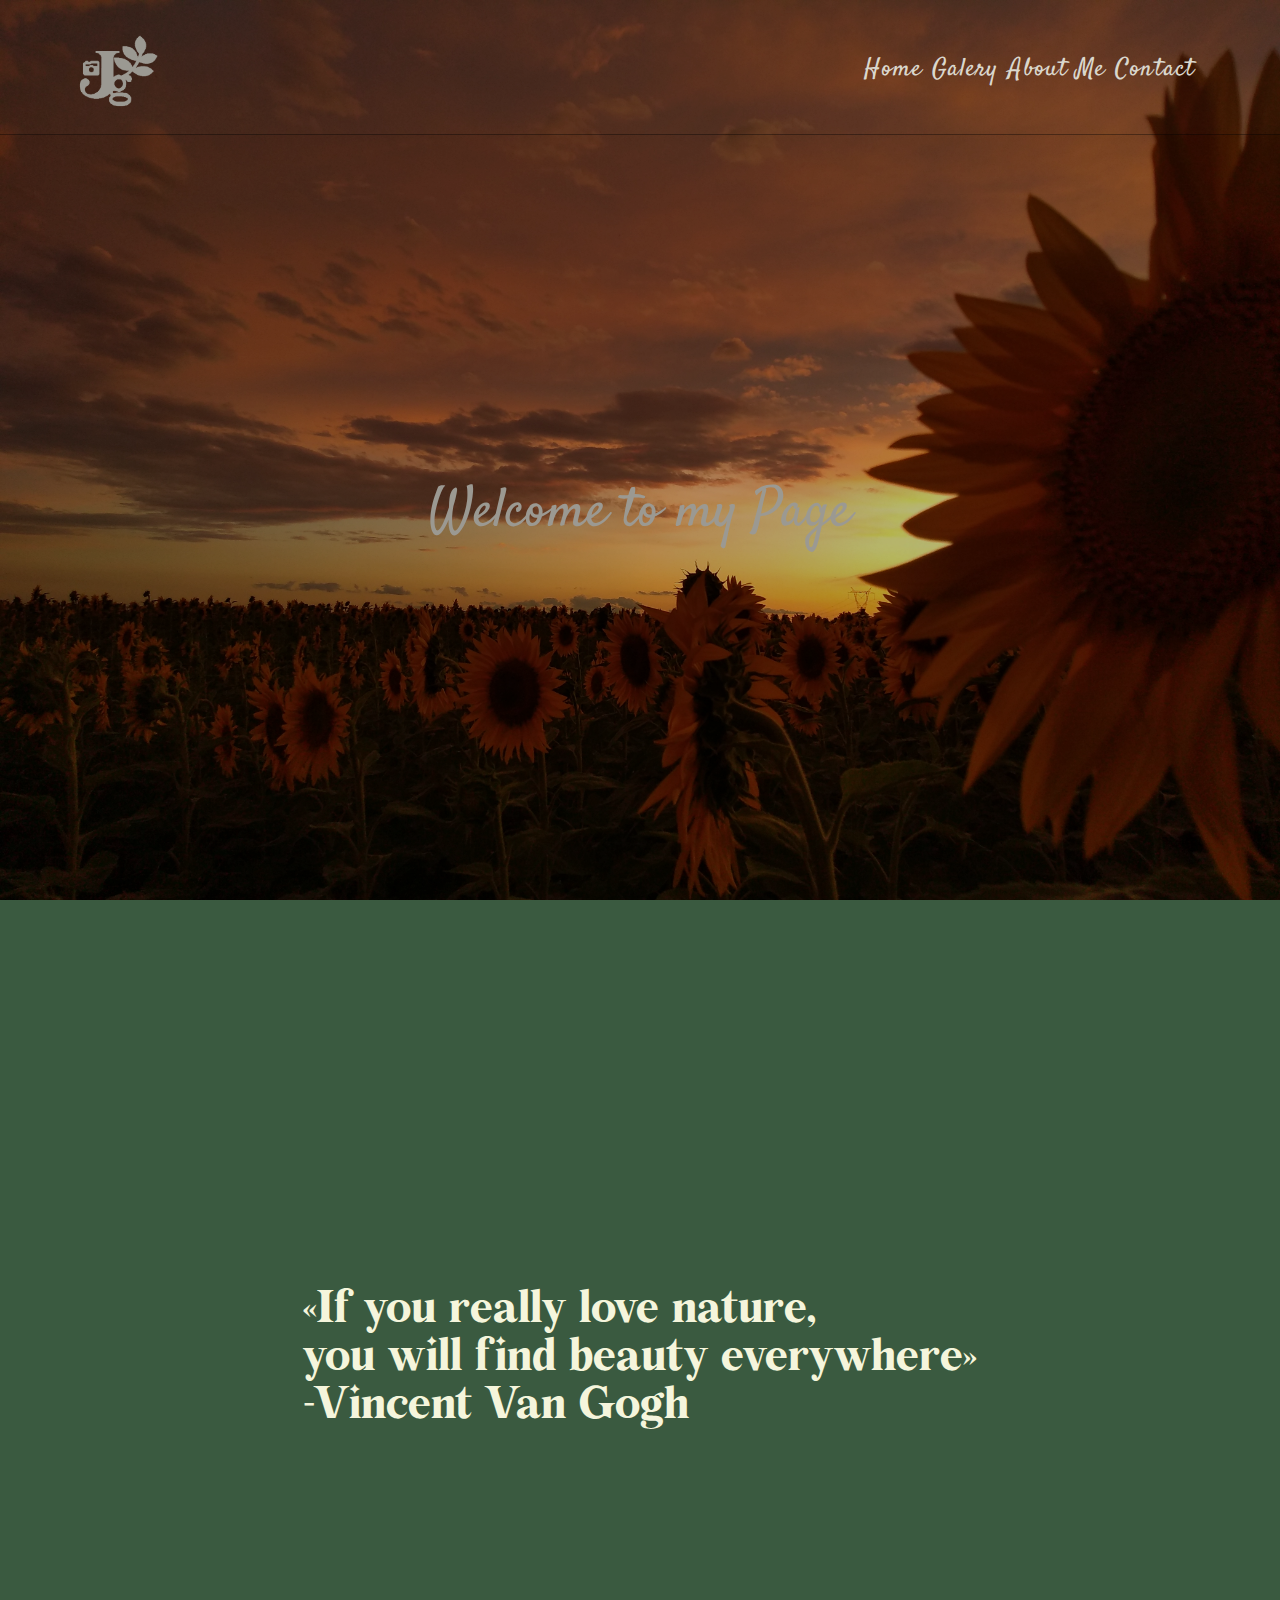
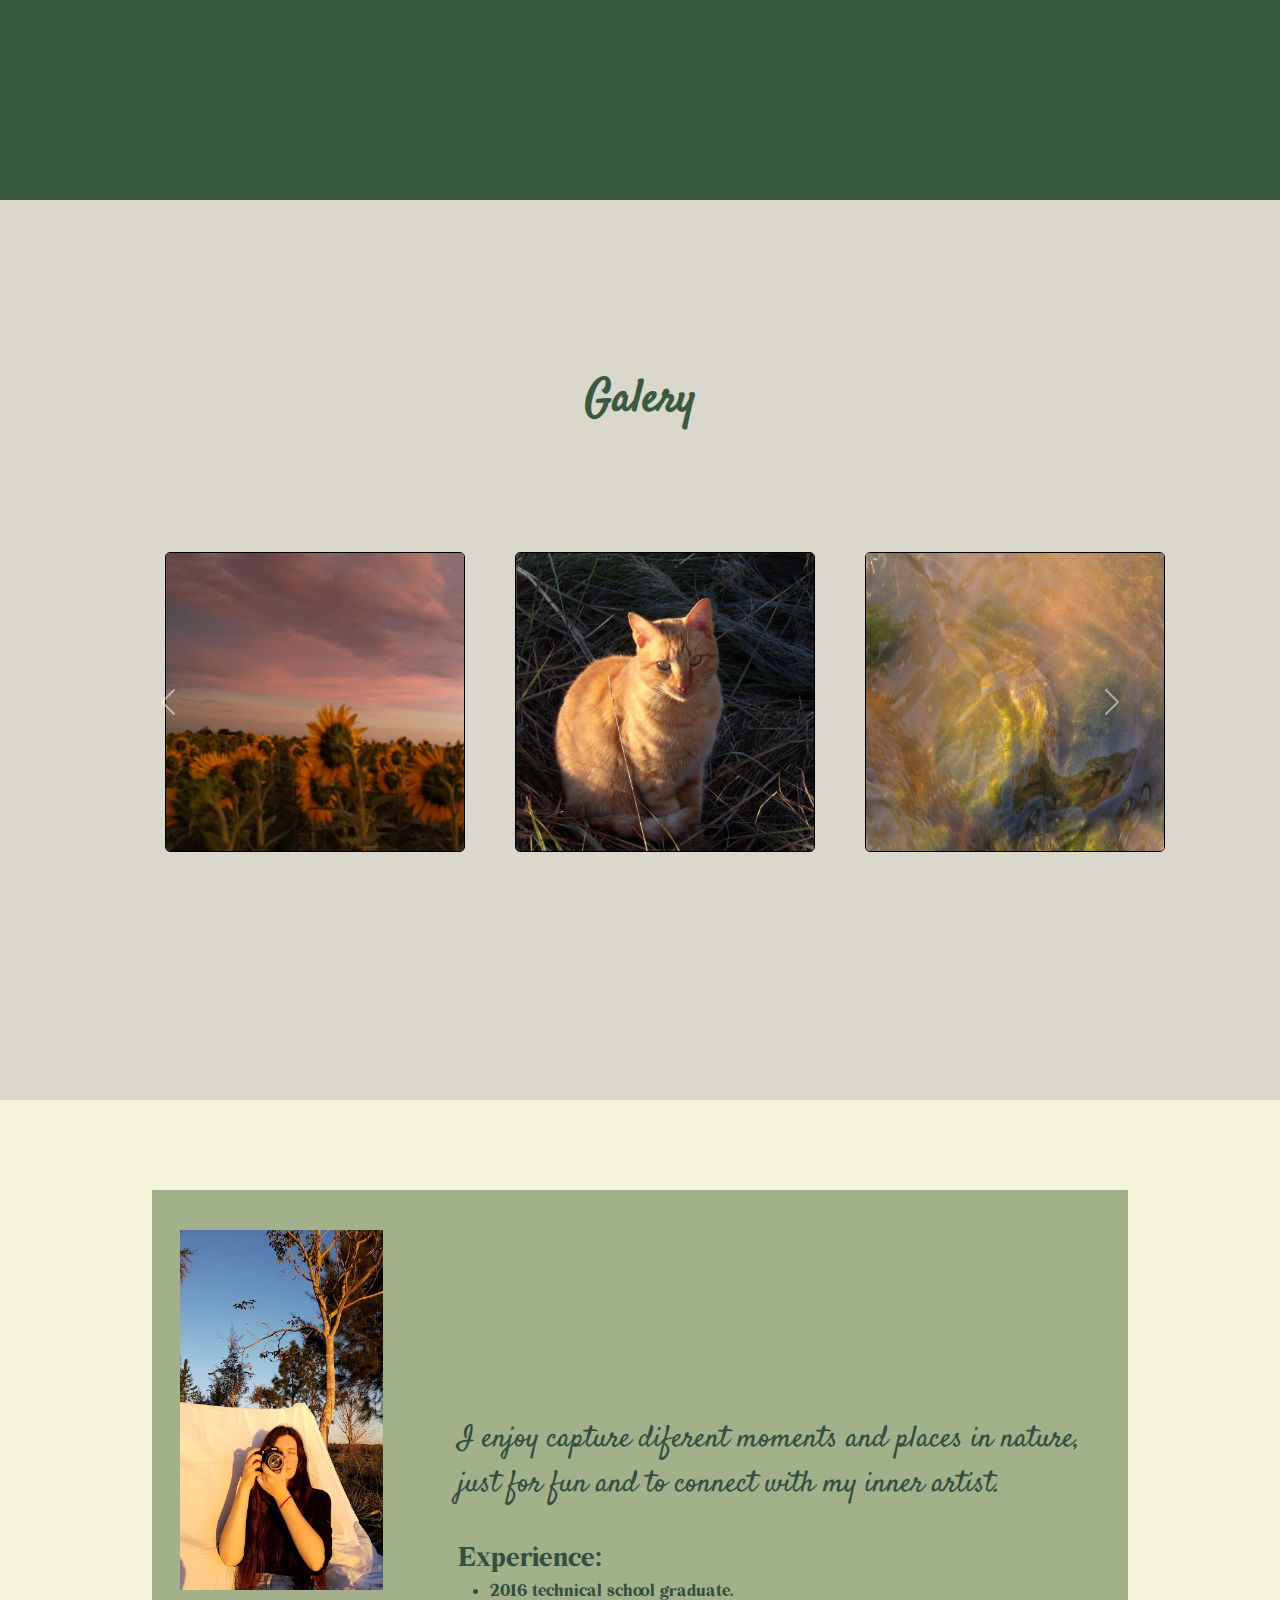
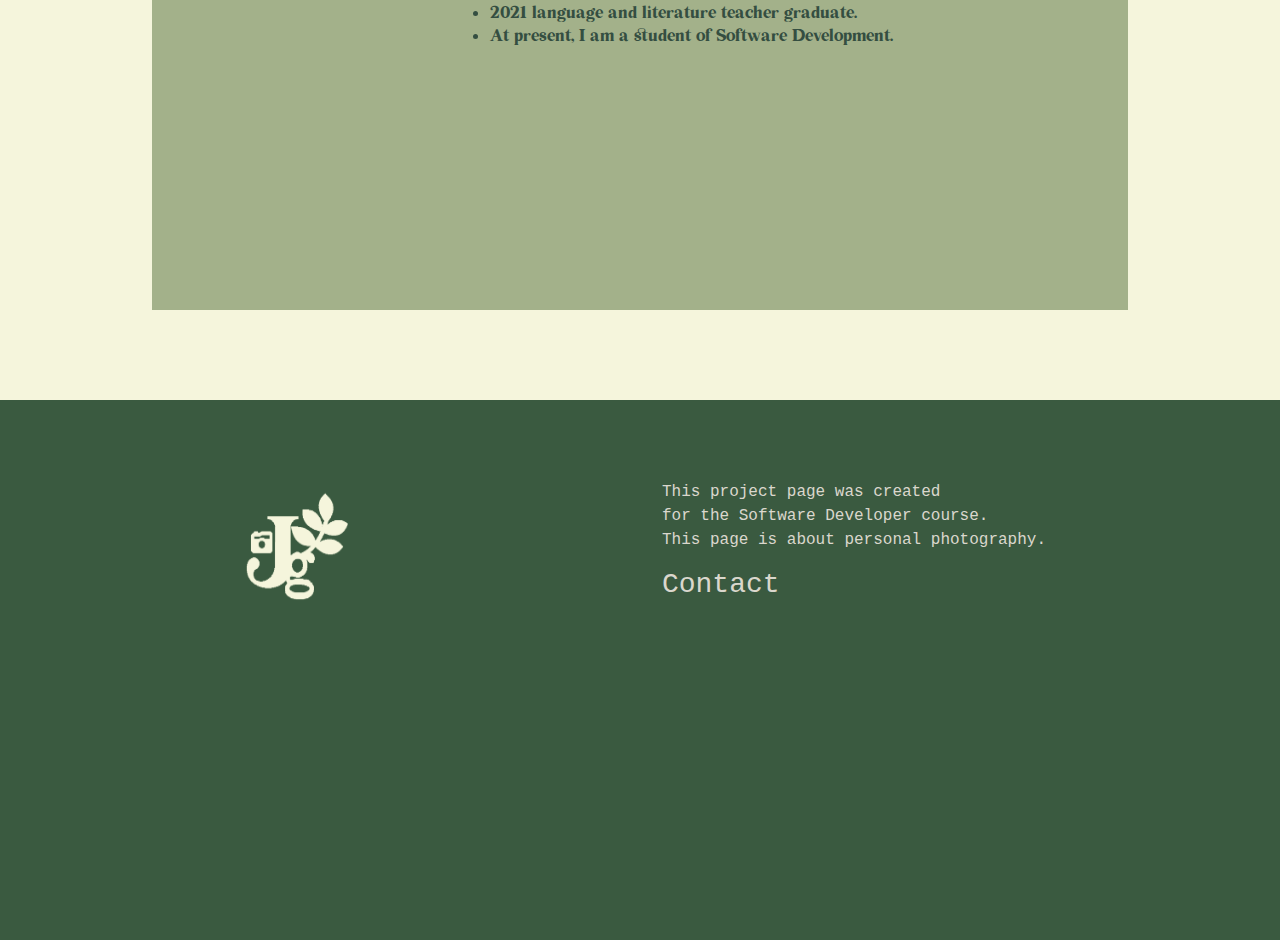
<file: index.html>
<!DOCTYPE html>
<html lang="en">
<head>
    <meta charset="UTF-8">
    <meta http-equiv="X-UA-Compatible" content="IE=edge">
    <meta name="viewport" content="width=device-width, initial-scale=1.0">
    <link rel="stylesheet" href="./styles/index.css">
    <link rel="stylesheet" href="https://cdnjs.cloudflare.com/ajax/libs/font-awesome/6.5.2/css/all.min.css" integrity="sha512-SnH5WK+bZxgPHs44uWIX+LLJAJ9/2PkPKZ5QiAj6Ta86w+fsb2TkcmfRyVX3pBnMFcV7oQPJkl9QevSCWr3W6A==" crossorigin="anonymous" referrerpolicy="no-referrer" />
    <link href="https://cdn.jsdelivr.net/npm/bootstrap@5.3.3/dist/css/bootstrap.min.css" rel="stylesheet" integrity="sha384-QWTKZyjpPEjISv5WaRU9OFeRpok6YctnYmDr5pNlyT2bRjXh0JMhjY6hW+ALEwIH" crossorigin="anonymous">
    <link rel="preconnect" href="https://fonts.googleapis.com">
    <link rel="preconnect" href="https://fonts.gstatic.com" crossorigin>
    <link href="https://fonts.googleapis.com/css2?family=Satisfy&display=swap" rel="stylesheet">
    <link rel="stylesheet" href="http://anijs.github.io/lib/anicollection/anicollection.css">
    <link rel="stylesheet" href="https://cdnjs.cloudflare.com/ajax/libs/animate.css/4.1.1/animate.min.css" integrity="sha512-c42qTSw/wPZ3/5LBzD+Bw5f7bSF2oxou6wEb+I/lqeaKV5FDIfMvvRp772y4jcJLKuGUOpbJMdg/BTl50fJYAw==" crossorigin="anonymous" referrerpolicy="no-referrer" />
    <title>Portfolio</title>

</head>
<body>
    <header>
        <div class="nav">
                <div class="titulo">
                     <a href="/"><img src="./images/logob2.png" alt="logo"></a>
                 </div>    
                <div class="menu">
                    <a href="/">Home</a>
                    <a href="/galeria.html">Galery</a>
                    <a href="#AboutMe">About Me</a>
                    <a href="#elContacto">Contact</a>
                 </div>
        </div>
        <div class="imagenSuperior">
                <h1>Welcome to my Page</h1>
        </div>
        <div class="oscurecer"></div>
    </header>
   <div class="espacioFrase"> 
         <h1 data-anijs="if: scroll, on: window, do: animate__slideInLeft animated, before: $scrollReveal repeat">«If you really love nature,<br>
            you will find beauty everywhere»<br>
            -Vincent Van Gogh</h1>

   </div>
   <div class="galeria">
        <h2>Galery</h2>
        <div id="carouselExampleRide" class="carousel slide" data-bs-ride="true">
            <div class="carousel-inner">
              <div class="carousel-item active">
                <div class="carrete">
                    <div class="imagenes">
                         <img src="./images/girasoles.jpg" alt="foto1">
                    </div>
                    <div class="imagenes">
                        <img src="./images/donato.JPG" alt="foto1">
                   </div>
                    <div class="imagenes">
                         <img src="./images/musgo.jpg" alt="foto1">
                    </div>
              </div>
              </div>
              <div class="carousel-item">
                <div class="carrete">
                    <div class="imagenes">
                         <img src="./images/reflejoenelcamino.jpg" alt="foto1">
                    </div>
                    <div class="imagenes">
                        <img src="./images/johnny.JPG" alt="foto1">
                   </div>
                    <div class="imagenes">
                         <img src="./images/puerto.jpg" alt="foto1">
                    </div>
              </div>
              </div>
              <div class="carousel-item">
                <div class="carrete">
                    <div class="imagenes">
                         <img src="./images/caballo.jpg" alt="foto1">
                    </div>
                    <div class="imagenes">
                        <img src="./images/abeja.jpg" alt="foto1">
                   </div>
                    <div class="imagenes">
                         <img src="./images/pinos.JPG" alt="foto1">
                    </div>
              </div>
              </div>
            </div>
            <button class="carousel-control-prev" type="button" data-bs-target="#carouselExampleRide" data-bs-slide="prev">
              <span class="carousel-control-prev-icon" aria-hidden="true"></span>
              <span class="visually-hidden">Previous</span>
            </button>
            <button class="carousel-control-next" type="button" data-bs-target="#carouselExampleRide" data-bs-slide="next">
              <span class="carousel-control-next-icon" aria-hidden="true"></span>
              <span class="visually-hidden">Next</span>
            </button>
          </div>
            
          
   </div>
   
   <div class="sobreMi" id="AboutMe">
        <div class="informacion">
                <img src="./images/fotomia.jpg" alt="" data-anijs="if: scroll, on: window, do: animate__slideInLeft animated, before: $scrollReveal repeat">
                <div class="infoDescripcion">
                    <p  data-anijs="if: scroll, on: window, do: animate__fadeInDown animated, before: $scrollReveal repeat">I enjoy capture diferent moments and places in nature, <br>
                        just for fun and to connect with my inner artist. 
                    </p>
                    <div class="paraPorfolio" data-anijs="if: scroll, on: window, do: animate__fadeInUp animated, before: $scrollReveal repeat">
                        <h4><i class="fa-solid fa-graduation-cap"></i>Experience:</h4>
                        
                        <ul>
                            <li>2016 technical school graduate. </li>
                            <li>2021 language and literature teacher graduate.</li>
                            <li>At present, I am a student of Software Development. </li>

                        </ul>
                        
                               
                    </div>
                </div>
        </div>
        
   </div>
   <footer>
    <div class="pieDePagina" id="elContacto">
        <div class="logosPiePag">
            <img src="./images/logobeige.png" alt="logo">
        </div>
         <div class="contacto">
            <p> This project page was created <br>
                for the Software Developer course.<br>
                This page is about personal photography. 
            </p>
            <h3>Contact</h3>
            <a href="https://www.instagram.com/julietagrosso_/" target="_blank">
                <i class="fa-brands fa-instagram"></i>
            </a> 
            <i class="fa-solid fa-mobile-screen-button"></i>
        </div>
        
    </div>
   </footer>
   <script src="https://cdn.jsdelivr.net/npm/bootstrap@5.3.3/dist/js/bootstrap.bundle.min.js" integrity="sha384-YvpcrYf0tY3lHB60NNkmXc5s9fDVZLESaAA55NDzOxhy9GkcIdslK1eN7N6jIeHz" crossorigin="anonymous"></script>
   <script src="https://anijs.github.io/lib/anijs/anijs.js"></script>
   <script src="https://anijs.github.io/lib/anijs/helpers/scrollreveal/anijs-helper-scrollreveal.js"></script>
</body>
</html>
</file>
<file: styles/index.css>
@font-face {
    font-family: 'atwriter';
    src: url('../fuentes/atwriter.ttf');
    font-weight: normal;
    font-style: normal;
}
@font-face {
    font-family: 'BohemianSoul';
    src: url('../fuentes/Bohemian\ Soul.otf');
}
.satisfy-regular {
    font-family: "Satisfy", cursive;
    font-weight: 400;
    font-style: normal;
  }


body{
    background-color:rgb(230, 140, 89);
    margin:0;
    padding:0;
   
}
header{
    background-image: url(../images/atardecerGirasol.jpg);
    background-size: cover; 
    width: 100%;
    height: 100vh;
    margin: 0%;
    padding: 0%;
    display: flex;
    flex-direction: column;
    align-items:center;
    justify-content: space-between;
    color: #DAD7CD;
    position: relative;
}

.oscurecer {
    position: absolute;
    width: 100%;
    height: 100%;
    z-index: 2;
    background-color: rgba(0, 0, 0, 0.288);
}

.onlynav{
    height: 120px !important;
}
header .nav{
    width: 100%;
    min-height: 120px;
    background-color: rgba(255, 255, 255, 0.014);
    display: flex;
    flex-direction: row;
    align-items: center;
    justify-content: space-between;
    border-bottom: 1px solid rgba(0, 0, 0, 0.377);
}
header .rellenarNav{
    background-color:#3A5A40 !important;
}

header .nav .titulo img{
    height: 80px;
    margin: 30px;
    padding-left: 40px;
    
}

header .nav .menu{
    font-size: 25px;
    font-family:"Satisfy", cursive;
    width: 50%; 
    margin: 40px;
    display: flex;
    flex-direction:row;
    align-items: center;
    justify-content: flex-end;
    padding-right: 40px;
    z-index: 3;
}
header .menu a{
    margin: 0 5px;
    letter-spacing: 1.1px;
    font-weight: 400;
    text-decoration: none;
    color: #DAD7CD;
}
header .menu a:hover{
    
    color: #a3b18a;
    transition: all 0.3s ease-in;
}

header .imagenSuperior{
    display: flex;
    flex-direction: column;
    align-items: center;
    justify-content: center;
    height: calc(100vh - 100px);
    
}

header .imagenSuperior h1{
    font-family:"Satisfy", cursive;
    font-size:55px;
    color: #DAD7CD;

}


.espacioFrase{
    background-color:#3A5A40;
    width: 100%;
    height: 100vh;
    margin: 0;
    display: flex;
    flex-direction: column;
    align-items: center;
    justify-content: center;
}
.espacioFrase h1{
    margin: 0%;
    color: beige;
    padding-top: 10px;
    font-family: "BohemianSoul", serif;
  /*  animation:mover-izquierda-derecha 2s 2;
    animation-fill-mode:forwards;*/
}
@keyframes mover-izquierda-derecha{
    from{
        transform:translateX(-100px)
    }
    to{
        transform: translateX(10px);
    }
}


.galeria{
    background-color: #DAD7CD;
    width: 100%;
    height: 100vh;
    display: flex;
    flex-direction: column;
    justify-content: center;
    align-items: center;
   
}

.galeria h2{
    color: #3A5A40;
    margin: 0%;
    font-family: "Satisfy", cursive;
    font-size: 45px;
    font-weight: 600;
    padding-bottom: 50px;
}

.galeria .carrete{ 
    padding: 0 50px;
    height: 50vh;
    padding: 30px;
    display: flex;
    flex-direction: row;
    align-items: center;
    justify-content: space-around;


}
.galeria .carrete .imagenes{
   
    width: 300px;
    height: 300px;
    margin: 0 25px;
    
    
}
.galeria .carrete .imagenes img{ 
    width: 100%;
    height: 100%;
    margin: 0 25px;
    border: 1px solid black;
    border-radius:5px;
    object-fit: cover;

    
}

.sobreMi{
    background-color: beige;
    height: 100vh;
    display: flex;
    flex-direction: column;
    align-items: center;
    justify-content: center;
    padding: 30px;
}
.sobreMi .informacion{
    background-color: #A3B18A;
    width:80%;
    height: 80vh;
    display: flex;
    flex-direction:row;
    justify-content: space-around;
    color: #344E41;
}
.sobreMi .informacion img{
    width: 243px;
    height: 400px;
    padding: 20px;
    margin-top: 20px;
    object-fit: cover;
}
.sobreMi .informacion .infoDescripcion{
    display: flex;
    flex-direction: column;
    align-items: center;
    justify-content:center;
    padding: 10px 40px;
    
}

.sobreMi .informacion .infoDescripcion p{
    font-family: "Satisfy", cursive;
    font-size: 30px;
}
.sobreMi .paraPorfolio{
    font-size: 20px;
    font-family:"BohemianSoul", serif;
    text-align: start;
    align-items: flex-start;
    top: 40px;
    width: 100%;
    padding: 20px 0px;
   
}
.sobreMi .paraPorfolio ul{
    font-size: 15px;
    font-family: "BohemianSoul", serif;
    display: flex;
    flex-direction: column;
    align-items: flex-start;
}


footer{
    background-color:#3A5A40;
    width:100%;
    height:60vh;
    margin:0%;
   
}
footer .pieDePagina{
    display: flex;
    flex-direction:row;
    justify-content:space-around;
    align-items: center;    
    color: #DAD7CD;

    font-family: 'Courier New', Courier, monospace;
    padding: 80px;

}
footer .pieDePagina .logosPiePag img{ 
    width: 120px;
    height: 120px;
}
footer .pieDePagina .contacto p h3{
    font-family:'atwriter', sans-serif; 
    font-size: 10px;
}
footer .pieDePagina .contacto i{ 
    font-size: 20px;
}
footer .pieDePagina .contacto a {
    color: #DAD7CD;
    text-decoration: none;
}


.seccionGaleria{
    background-color:#a3b18a;
    min-height: 100vh !important;
    position: relative;
    width: 100%;
    
}
.seccionGaleria .galeria2 {
    background-color:#DAD7CD;
    width: 100%;
    min-height: 80%;
    display: flex;
    flex-direction: column;
    justify-content: center;
    align-items: center;
    padding: 10px;
}
.seccionGaleria .galeria2 h2{
    margin: 0%;
    font-size: 30px;  
    padding: 30px;
    color: #3A5A40;
    margin: 0%;
    font-family: "Satisfy", cursive;
    font-size: 45px;
    font-weight: 600;
    padding-bottom: 50px;

}

.seccionGaleria .galeria2 .imagenes{
    width: 100%;
    display: flex;
    flex-wrap: wrap;
    justify-content: center;
    
}
.seccionGaleria .galeria2 .imagenes img{
    width: 300px;
    height: 300px;
    padding: 8px;
    object-fit: cover;
   
}
</file>
